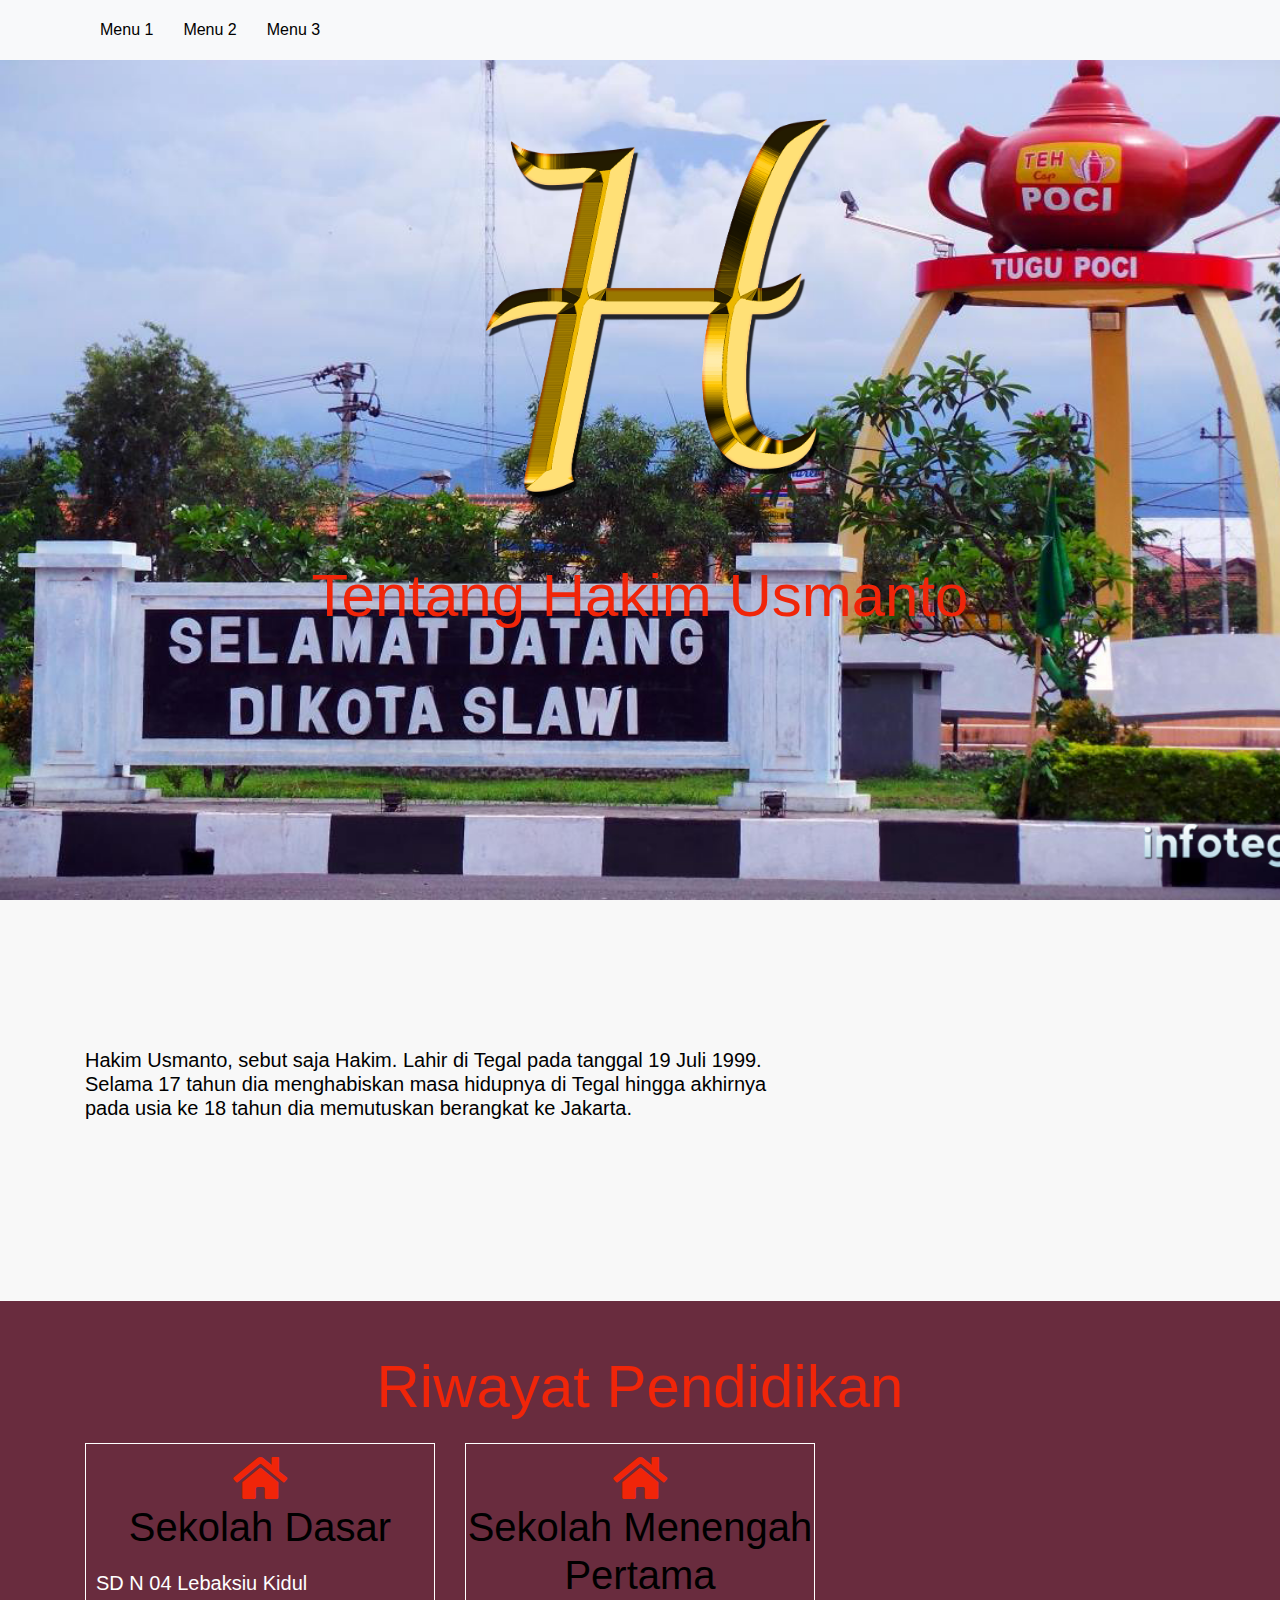
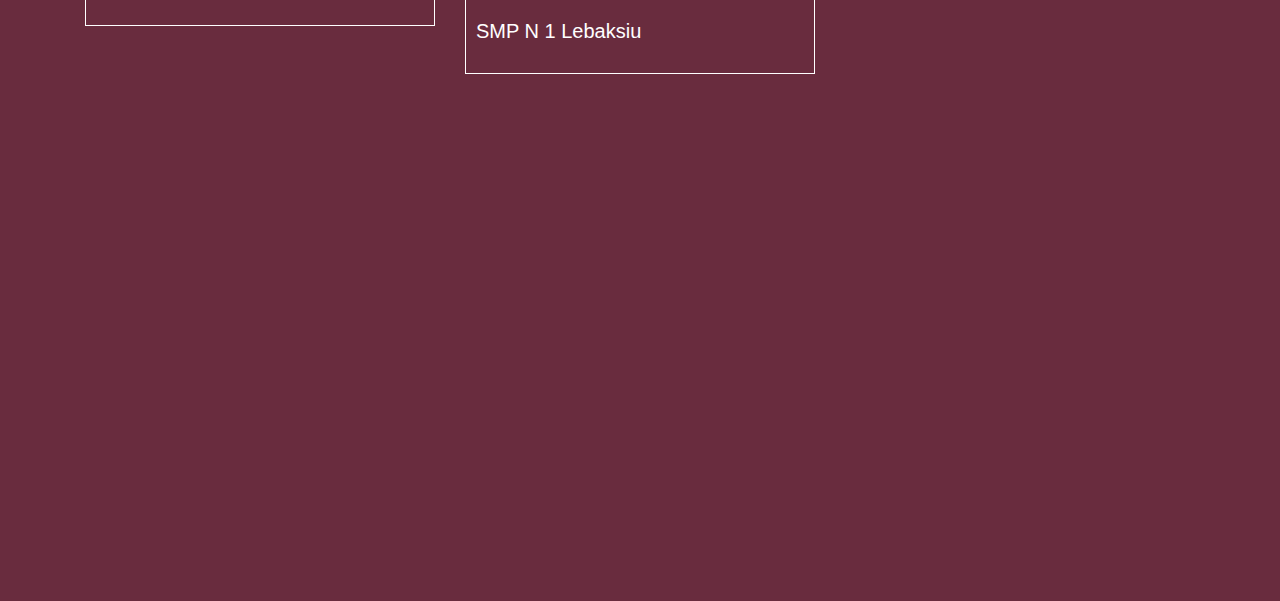
<file: individu/index.html>
<!doctype html>
<html>
    <head>
        <title>Hakim Usmanto</title>
        <meta name="viewport" content="width=device-width, initial-scale=1, minimum-scale=1">
        <link rel="stylesheet" type="text/css" href="css/main-2.css">
        <link rel="stylesheet" href="css/bootstrap.min.css">
        <script src="js/jquery-v1-12-4.js"></script>
        <script src="js/bootstrap.min.js"></script>
        <link rel="stylesheet" href="https://use.fontawesome.com/releases/v5.3.1/css/all.css">
    </head>
    <body>
        <nav class="navbar navbar-expand-lg bg-light fixed-top">
            <div class="container">
                <button class="navbar-toggler" type="button" data-toggle="collapse" data-target="#navbarnya">
                    <i class="fas fa-align-justify"></i>
                </button>
                <div class="collapse navbar-collapse" id="navbarnya">
                    <div class="navbar-nav">
                        <a class="link" href="#1">Menu 1</a>
                        <a class="link" href="#2">Menu 2</a>
                        <a class="link" href="#3">Menu 3</a>
                    </div>
                </div>
            </div>
        </nav>

        <!--batas section 1-->
        <section class="home" id="1">
            <div class="container">
                <div class="row">
                    <img src="img/hakim.png" width="500" height="500" class="mx-auto d-block wow fadeInLeftBig animated animated">
                    <h1 class="heading-1">Tentang Hakim Usmanto</h1>
                </div>
            </div>
        </section>

        <!--batas section 2-->
        <section class="content" id="2">
            <div class="container">
                <div class="row">
                    <div class="col-md-8">
                        <h2 class="heading-2 wow fadeInLeftBig animated animated">Riwayat Singkat</h2>
                        <h3 class="heading-3">
                            Hakim Usmanto, sebut saja Hakim. Lahir di Tegal pada tanggal 19 Juli 1999. Selama 17 tahun dia menghabiskan masa hidupnya di Tegal hingga akhirnya pada usia ke 18 tahun dia memutuskan berangkat ke Jakarta.
                        </h3>
                    </div>
                    <div class="col-md-4">
                        <img src="img/hakim.png" width="200px" class="wow fadeInRightBig animated animated">
                    </div>
                </div>
            </div>
        </section>


        <!--batas section 3-->
        <section class="content2" id="3">
            <div class="container">
                <div class="row">
                    <h1 class="heading-1" style="text-align:center">Riwayat Pendidikan</h1>
                </div>
                <div class="row">
                    <div class="col-md-4" style="margin-top:20px;">
                        <div class="col-border">
                            <i class="fas fa-home fa-3x heading-1"></i>
                            <h2 class="heading-2">Sekolah Dasar</h2>
                            <h3 class="heading-3" style="text-align:left;margin:20px 10px;color:#fff;">
                              SD N 04 Lebaksiu Kidul
                            </h3>
                        </div>
                    </div>
                    <div class="col-md-4" style="margin-top:20px;">
                        <div class="col-border">
                            <i class="fas fa-home fa-3x heading-1"></i>
                            <h2 class="heading-2">Sekolah Menengah Pertama</h2>
                            <h3 class="heading-3" style="text-align:left;margin:20px 10px;color:#fff;">
                                SMP N 1 Lebaksiu
                            </h3>
                        </div>
                    </div>
                    <div class="col-md-4 wow flipInX animated animated" style="margin-top:20px;">
                        <div class="col-border">
                            <i class="fas fa-home fa-3x heading-1"></i>
                            <h2 class="heading-2">Sekolah Menengah Atas</h2>
                            <h3 class="heading-3" style="text-align:left;margin:20px 10px;color:#fff;">
                                SMA N 1 Slawi
                            </h3>
                        </div>
                    </div>
                </div>
            </div>
        </section>

        <script type="text/javascript" src="js/wow.min.js"></script>
        <script type="text/javascript">
         new WOW().init();
        </script>
    </body>
</html>
</file>
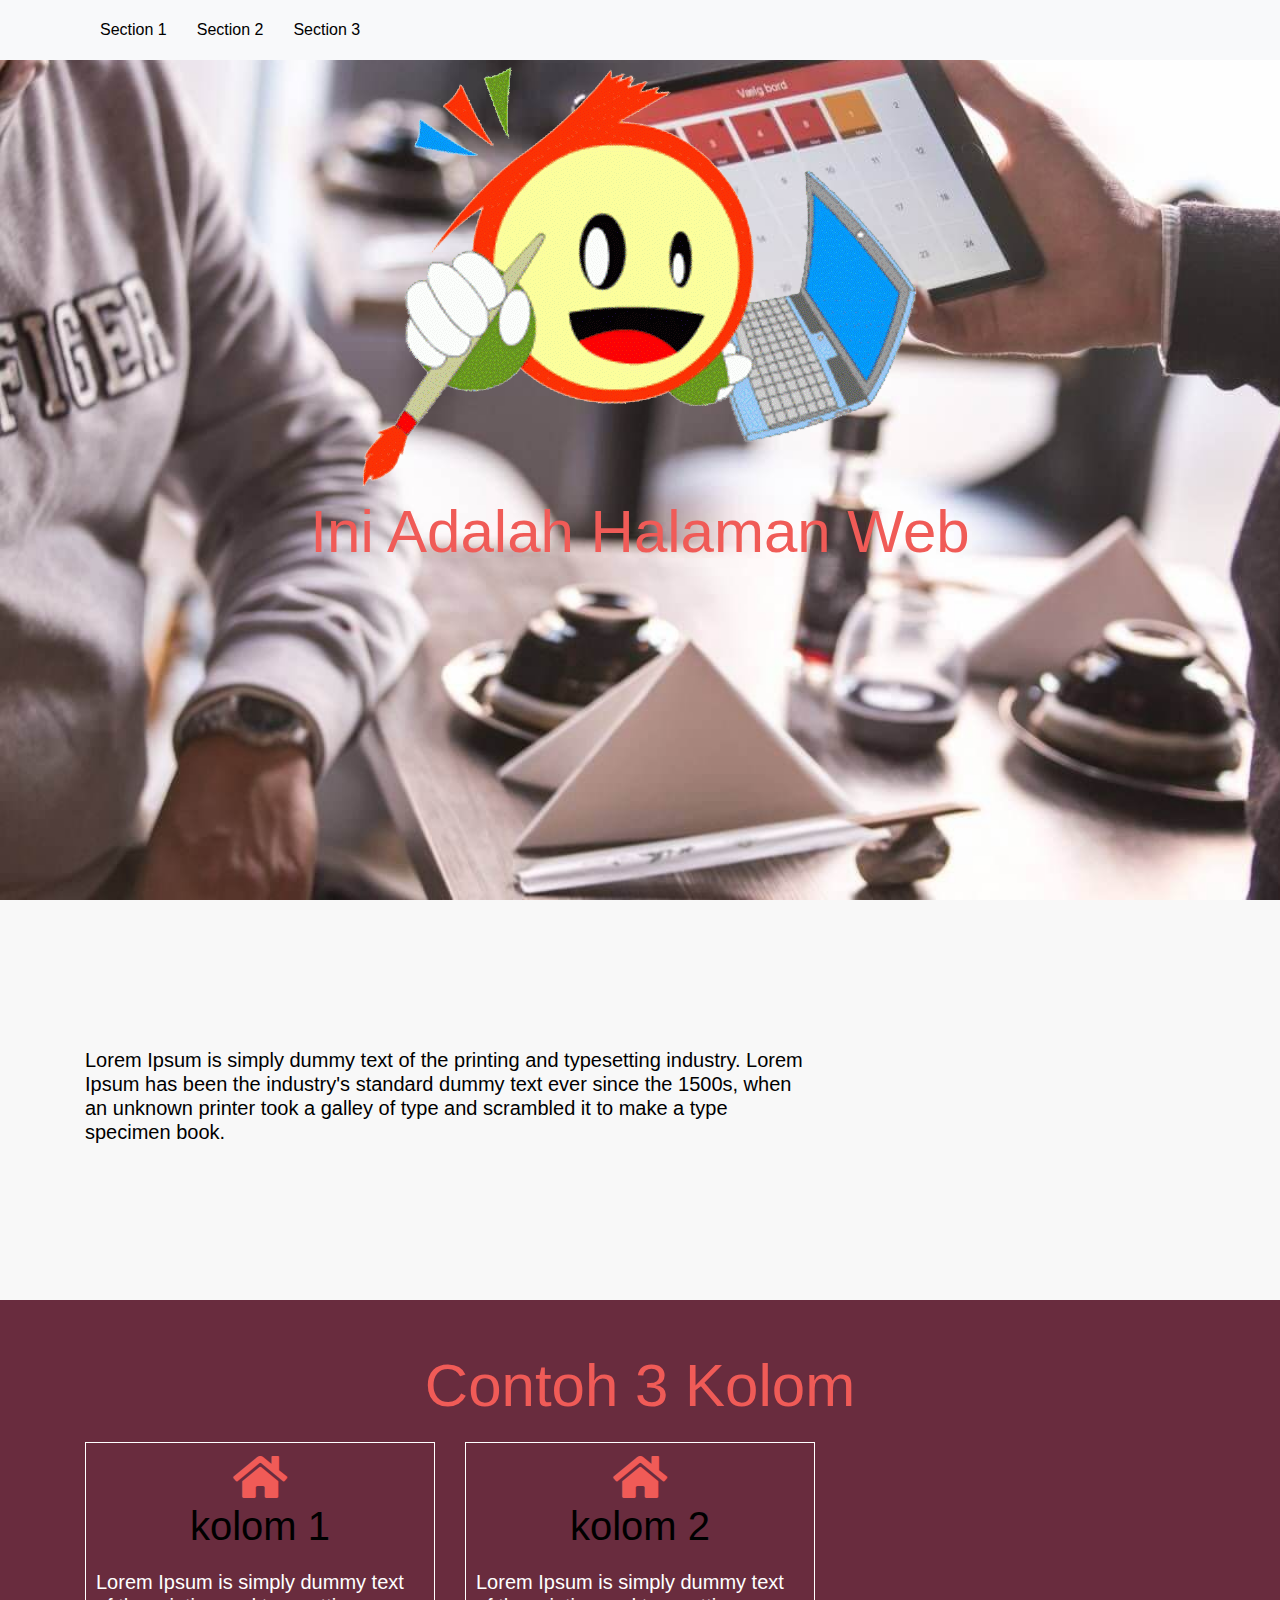
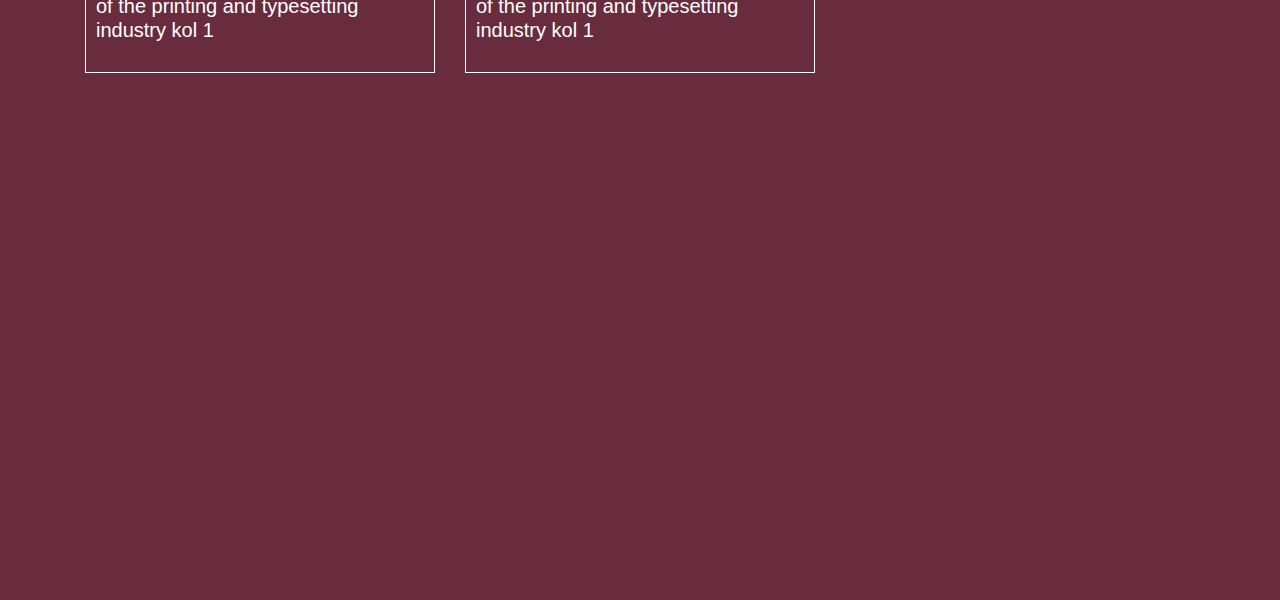
<file: web-project/index.html>
<!doctype html>
<html>
    <head>
        <title>Ini Halaman Index</title>
        <meta name="viewport" content="width=device-width, initial-scale=1, minimum-scale=1">
        <link rel="stylesheet" type="text/css" href="css/main-2.css">
        <link rel="stylesheet" href="css/bootstrap.min.css">
        <script src="js/jquery-v1-12-4.js"></script>
        <script src="js/bootstrap.min.js"></script>
        <link rel="stylesheet" href="https://use.fontawesome.com/releases/v5.3.1/css/all.css">
    </head>
    <body>
        <nav class="navbar navbar-expand-lg bg-light fixed-top">
            <div class="container">
                <button class="navbar-toggler" type="button" data-toggle="collapse" data-target="#navbarnya">
                    <i class="fas fa-align-justify"></i>
                </button>
                <div class="collapse navbar-collapse" id="navbarnya">
                    <div class="navbar-nav">
                        <a class="link" href="#1">Section 1 </a>
                        <a class="link" href="#2">Section 2</a>
                        <a class="link" href="#3">Section 3</a>
                    </div>
                </div>
            </div>
        </nav>

        <!--batas section 1-->
        <section class="home" id="1">
            <div class="container">
                <div class="row">
                    <img src="img/logo.png" class="mx-auto d-block wow fadeInLeftBig animated animated">
                    <h1 class="heading-1">Ini Adalah Halaman Web</h1>
                </div>
            </div>
        </section>

        <!--batas section 2-->
        <section class="content" id="2">
            <div class="container">
                <div class="row">
                    <div class="col-md-8">
                        <h2 class="heading-2 wow fadeInLeftBig animated animated">Deskripsi Singkat</h2>
                        <h3 class="heading-3">
                            Lorem Ipsum is simply dummy text of the printing and typesetting industry. Lorem Ipsum has been the industry's standard dummy text ever since the 1500s, when an unknown printer took a galley of type and scrambled it to make a type specimen book.
                        </h3>
                    </div>
                    <div class="col-md-4">
                        <img src="img/logo.png" width="200px" class="wow fadeInRightBig animated animated">
                    </div>
                </div>
            </div>
        </section>


        <!--batas section 3-->
        <section class="content2" id="3">
            <div class="container">
                <div class="row">
                    <h1 class="heading-1" style="text-align:center">Contoh 3 Kolom</h1>
                </div>
                <div class="row">
                    <div class="col-md-4" style="margin-top:20px;">
                        <div class="col-border">
                            <i class="fas fa-home fa-3x heading-1"></i>
                            <h2 class="heading-2">kolom 1</h2>
                            <h3 class="heading-3" style="text-align:left;margin:20px 10px;color:#fff;">
                                Lorem Ipsum is simply dummy text of the printing and typesetting industry kol 1
                            </h3>
                        </div>
                    </div>
                    <div class="col-md-4" style="margin-top:20px;">
                        <div class="col-border">
                            <i class="fas fa-home fa-3x heading-1"></i>
                            <h2 class="heading-2">kolom 2</h2>
                            <h3 class="heading-3" style="text-align:left;margin:20px 10px;color:#fff;">
                                Lorem Ipsum is simply dummy text of the printing and typesetting industry kol 1
                            </h3>
                        </div>
                    </div>
                    <div class="col-md-4 wow flipInX animated animated" style="margin-top:20px;">
                        <div class="col-border">
                            <i class="fas fa-home fa-3x heading-1"></i>
                            <h2 class="heading-2">kolom 3</h2>
                            <h3 class="heading-3" style="text-align:left;margin:20px 10px;color:#fff;">
                                Lorem Ipsum is simply dummy text of the printing and typesetting industry kol 1
                            </h3>
                        </div>
                    </div>
                </div>
            </div>
        </section>

        <script type="text/javascript" src="js/wow.min.js"></script>
        <script type="text/javascript">
         new WOW().init();
        </script>
    </body>
</html>
</file>
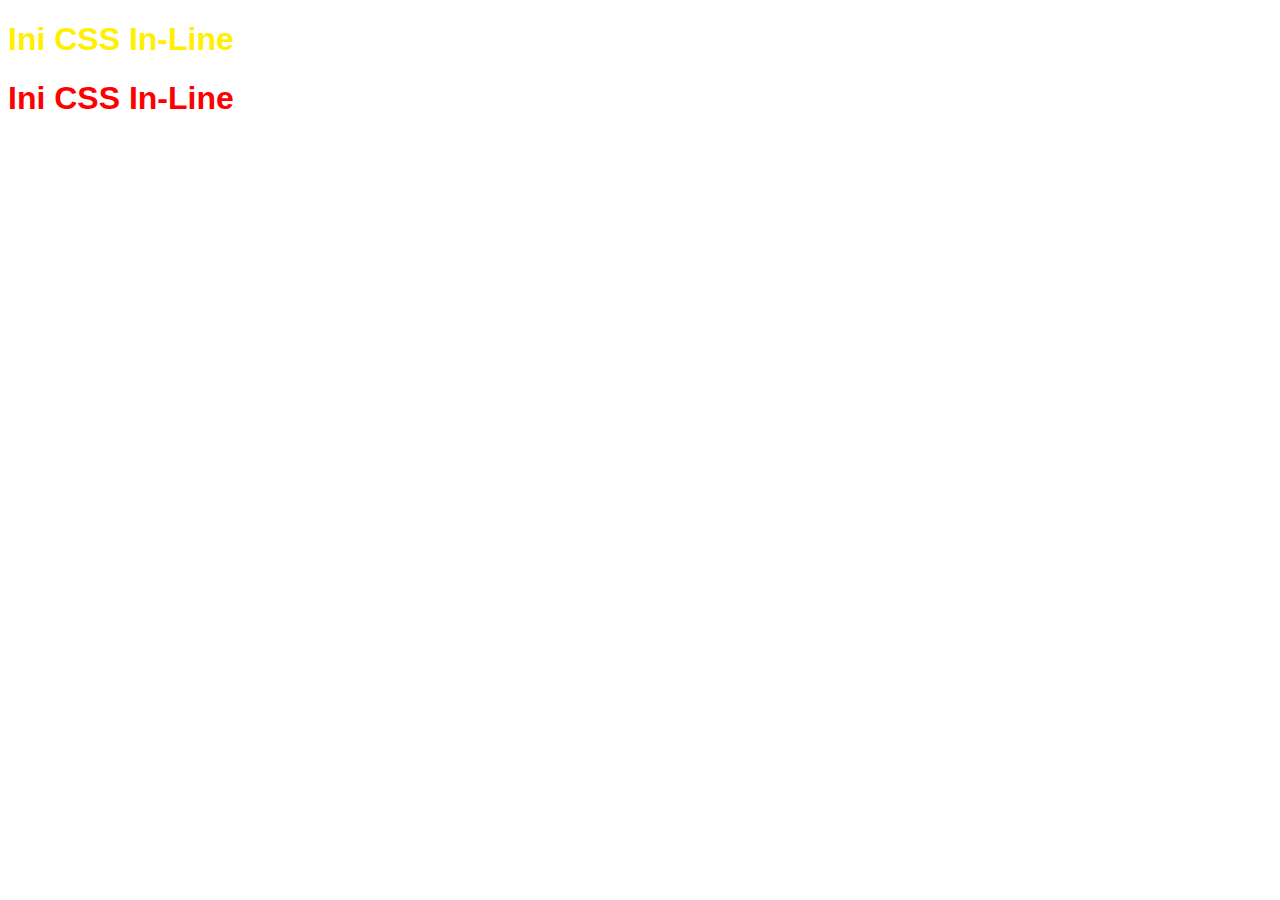
<file: individu/belajar-css.html>
<!doctype html>
<html>
    <head>
        <link rel="stylesheet" type="text/css" href="css/belajar.css">
    </head>
    <body>
        <h1 id="judul">Ini CSS In-Line</h1>
        <h1 id="judul-2">Ini CSS In-Line</h1>
    </body>
</html>
</file>
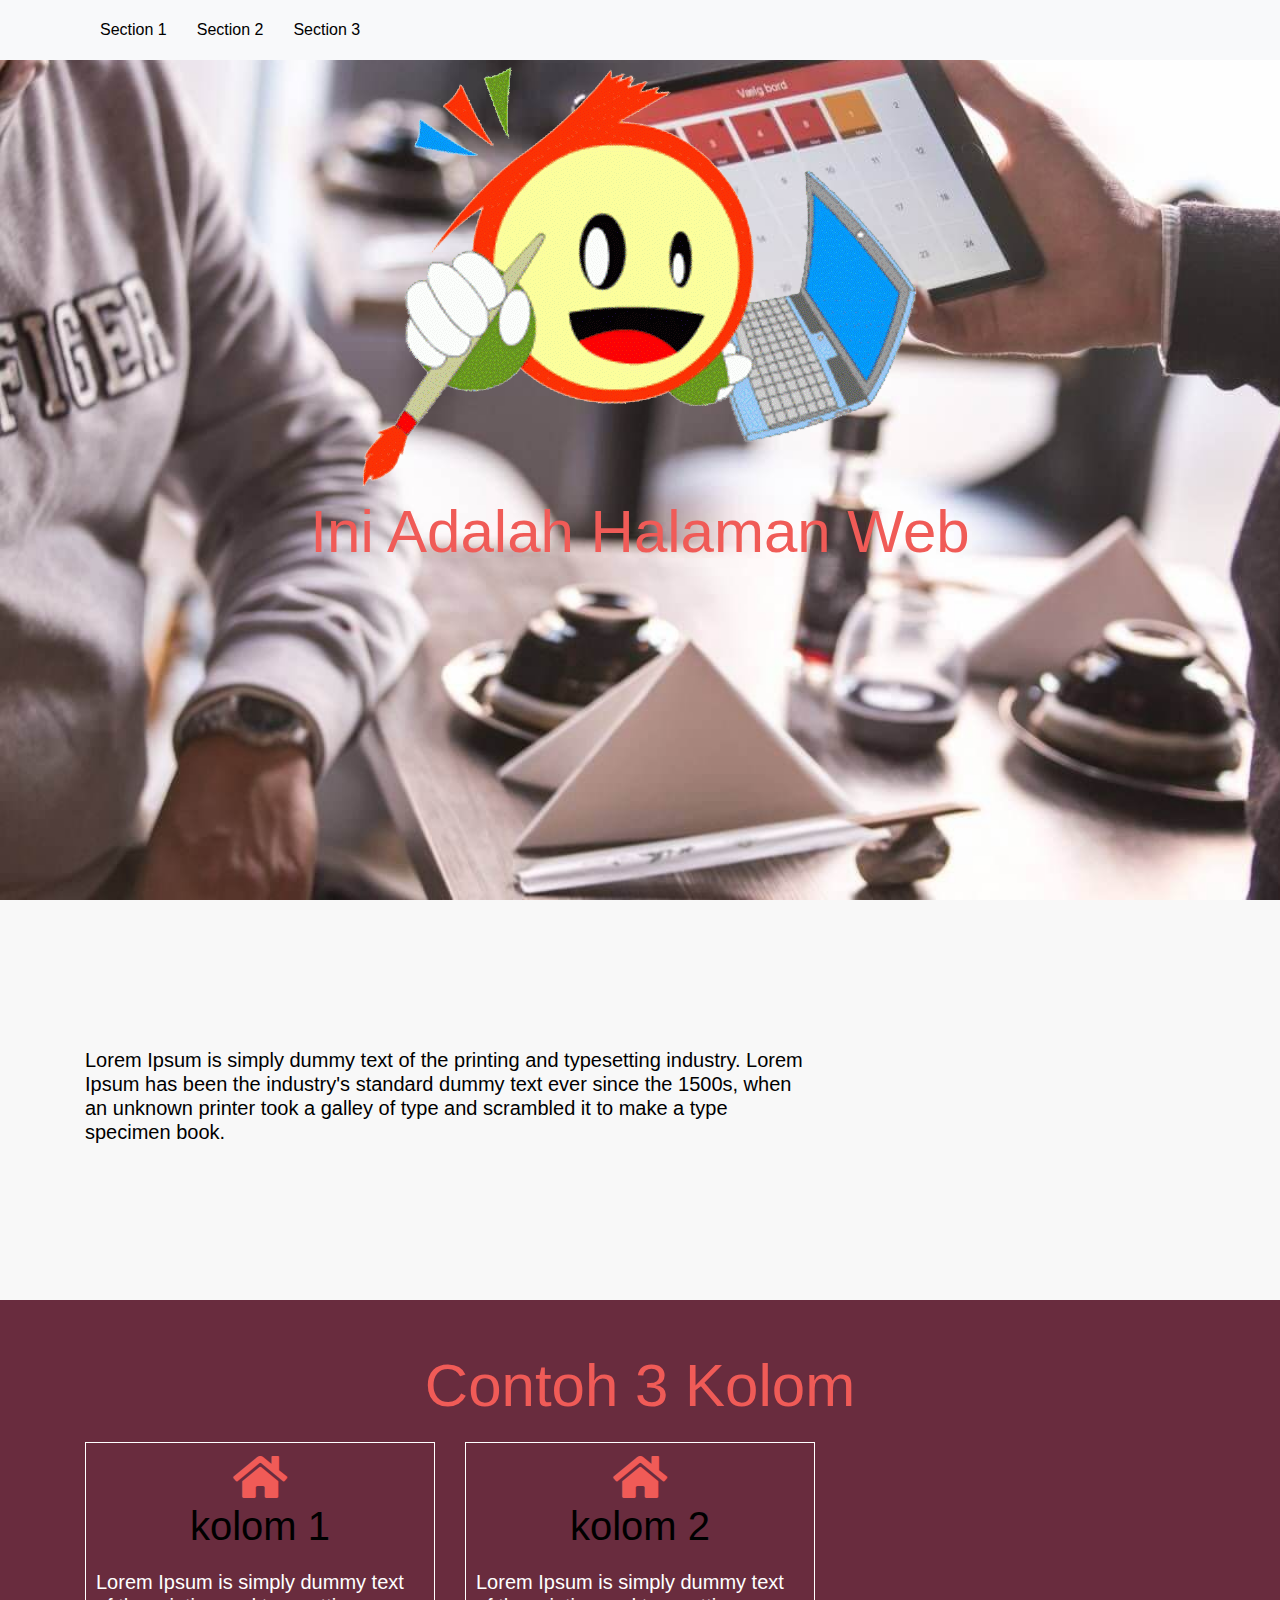
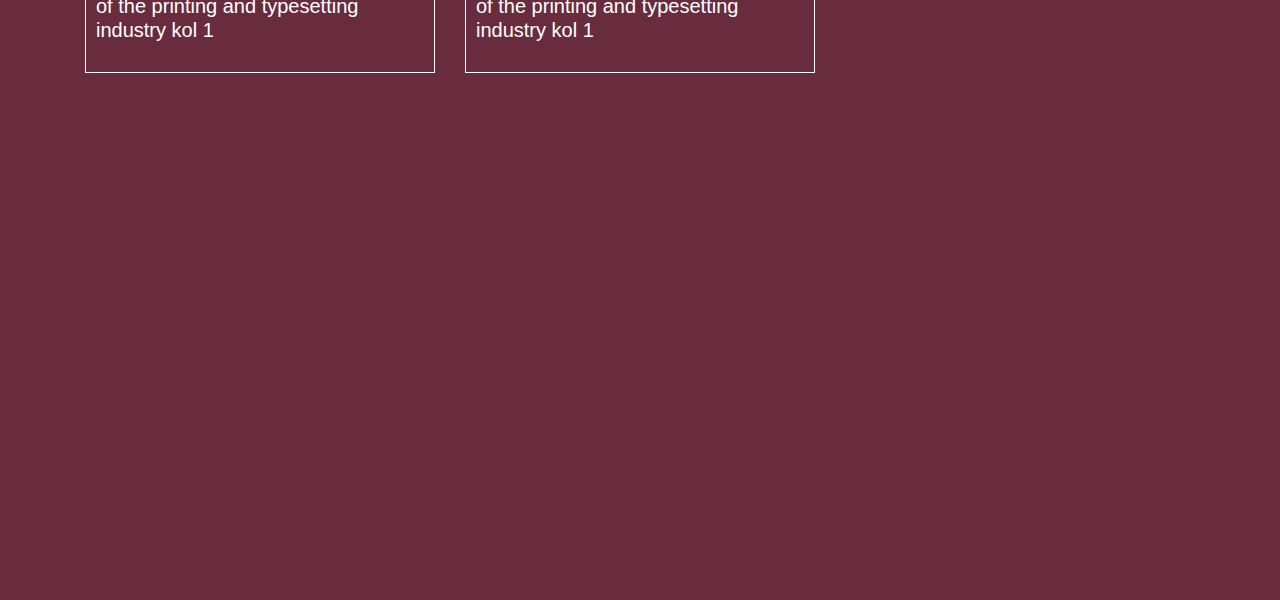
<file: web-project/main-2.html>
<!doctype html>
<html>
    <head>
        <title>Ini Halaman Index</title>
        <meta name="viewport" content="width=device-width, initial-scale=1, minimum-scale=1">
        <link rel="stylesheet" type="text/css" href="css/main-2.css">
        <link rel="stylesheet" href="css/bootstrap.min.css">
        <script src="js/jquery-v1-12-4.js"></script>
        <script src="js/bootstrap.min.js"></script>
        <link rel="stylesheet" href="https://use.fontawesome.com/releases/v5.3.1/css/all.css">     
    </head>
    <body>
        <nav class="navbar navbar-expand-lg bg-light fixed-top">
            <div class="container">
                <button class="navbar-toggler" type="button" data-toggle="collapse" data-target="#navbarnya">
                    <i class="fas fa-align-justify"></i>
                </button>
                <div class="collapse navbar-collapse" id="navbarnya">
                    <div class="navbar-nav">
                        <a class="link" href="#1">Section 1 </a>
                        <a class="link" href="#2">Section 2</a>
                        <a class="link" href="#3">Section 3</a>
                    </div>
                </div>
            </div>
        </nav>
        
        <!--batas section 1-->
        <section class="home" id="1">
            <div class="container">
                <div class="row">
                    <img src="img/logo.png" class="mx-auto d-block wow fadeInLeftBig animated animated">
                    <h1 class="heading-1">Ini Adalah Halaman Web</h1>
                </div>
            </div>
        </section>
        
        <!--batas section 2-->
        <section class="content" id="2">
            <div class="container">
                <div class="row">
                    <div class="col-md-8">
                        <h2 class="heading-2 wow fadeInLeftBig animated animated">Deskripsi Singkat</h2>
                        <h3 class="heading-3">
                            Lorem Ipsum is simply dummy text of the printing and typesetting industry. Lorem Ipsum has been the industry's standard dummy text ever since the 1500s, when an unknown printer took a galley of type and scrambled it to make a type specimen book.
                        </h3>
                    </div>
                    <div class="col-md-4">
                        <img src="img/logo.png" width="200px" class="wow fadeInRightBig animated animated">
                    </div>
                </div>
            </div>
        </section>
        
        
        <!--batas section 3-->
        <section class="content2" id="3">
            <div class="container">
                <div class="row">
                    <h1 class="heading-1" style="text-align:center">Contoh 3 Kolom</h1>
                </div>
                <div class="row">
                    <div class="col-md-4" style="margin-top:20px;">
                        <div class="col-border">
                            <i class="fas fa-home fa-3x heading-1"></i>
                            <h2 class="heading-2">kolom 1</h2>
                            <h3 class="heading-3" style="text-align:left;margin:20px 10px;color:#fff;">
                                Lorem Ipsum is simply dummy text of the printing and typesetting industry kol 1
                            </h3>
                        </div>
                    </div>
                    <div class="col-md-4" style="margin-top:20px;">
                        <div class="col-border">
                            <i class="fas fa-home fa-3x heading-1"></i>
                            <h2 class="heading-2">kolom 2</h2>
                            <h3 class="heading-3" style="text-align:left;margin:20px 10px;color:#fff;">
                                Lorem Ipsum is simply dummy text of the printing and typesetting industry kol 1
                            </h3>
                        </div>
                    </div>
                    <div class="col-md-4 wow flipInX animated animated" style="margin-top:20px;">
                        <div class="col-border">
                            <i class="fas fa-home fa-3x heading-1"></i>
                            <h2 class="heading-2">kolom 3</h2>
                            <h3 class="heading-3" style="text-align:left;margin:20px 10px;color:#fff;">
                                Lorem Ipsum is simply dummy text of the printing and typesetting industry kol 1
                            </h3>
                        </div>
                    </div>
                </div>
            </div>
        </section>
        
        <script type="text/javascript" src="js/wow.min.js"></script>        
        <script type="text/javascript">
         new WOW().init();
        </script>
    </body>
</html>
</file>
<file: individu/css/main-2.css>
body,html{
    height: 100%;
    margin:0 auto;
}

.link{
    text-decoration: none;
    color: #000;
    padding: 10px 15px;
    font-family: arial;
}
.link:hover{
    background-color: #f05b57;
    color: #fff;
}
.home{
    width: 100%;
    height: 100%;
    background-image: url(../img/bg.jpg);
    background-size: cover;
    text-align: center;
    padding: 60px 0px;
}
/*heading*/
.heading-1{
    font-family: arial;
    font-size: 60px;
    color: #F02509;
    margin: auto;
}
.heading-2{
    font-family: arial;
    font-size: 40px;
    color: #000;
    margin: auto;
}
.heading-3{
    font-family: arial;
    font-size: 20px;
    color: #000;
    margin: auto;
}

/**Section Content**/
.content{
    width: 100%;
    min-height: 400px;
    background-color:#f8f8f8;
    padding: 100px 0px;
}

/**content 2**/
.content2{
    background: #692C3E;
    width: 100%;
    min-height: 100%;
    padding: 50px 0px;
}
.col-border{
    min-height: 100px;
    border: solid 1px #fff;
    text-align: center;
    padding:10px 0px;
}
</file>
<file: web-project/css/main-2.css>
body,html{
    height: 100%;
    margin:0 auto;
}   

.link{
    text-decoration: none;
    color: #000;
    padding: 10px 15px;
    font-family: arial;
} 
.link:hover{
    background-color: #f05b57;
    color: #fff;
}
.home{
    width: 100%;
    height: 100%;
    background-image: url(../img/maxresdefault.jpg);
    background-size: cover;
    text-align: center;
    padding: 60px 0px;
}
/*heading*/
.heading-1{
    font-family: arial;
    font-size: 60px;
    color: #f05b57;
    margin: auto;
}
.heading-2{
    font-family: arial;
    font-size: 40px;
    color: #000;
    margin: auto;
}
.heading-3{
    font-family: arial;
    font-size: 20px;
    color: #000;
    margin: auto;
}

/**Section Content**/
.content{
    width: 100%;
    min-height: 400px;
    background-color:#f8f8f8;
    padding: 100px 0px;
}

/**content 2**/
.content2{
    background: #692C3E;
    width: 100%;
    min-height: 100%;
    padding: 50px 0px;
}
.col-border{
    min-height: 100px;
    border: solid 1px #fff;
    text-align: center;
    padding:10px 0px;
}
</file>
<file: individu/css/belajar.css>
#judul{
    font-family:arial;
    color:#fff000;   
}
#judul-2{
    font-family:arial;
    color:#ff0000;   
}
</file>
